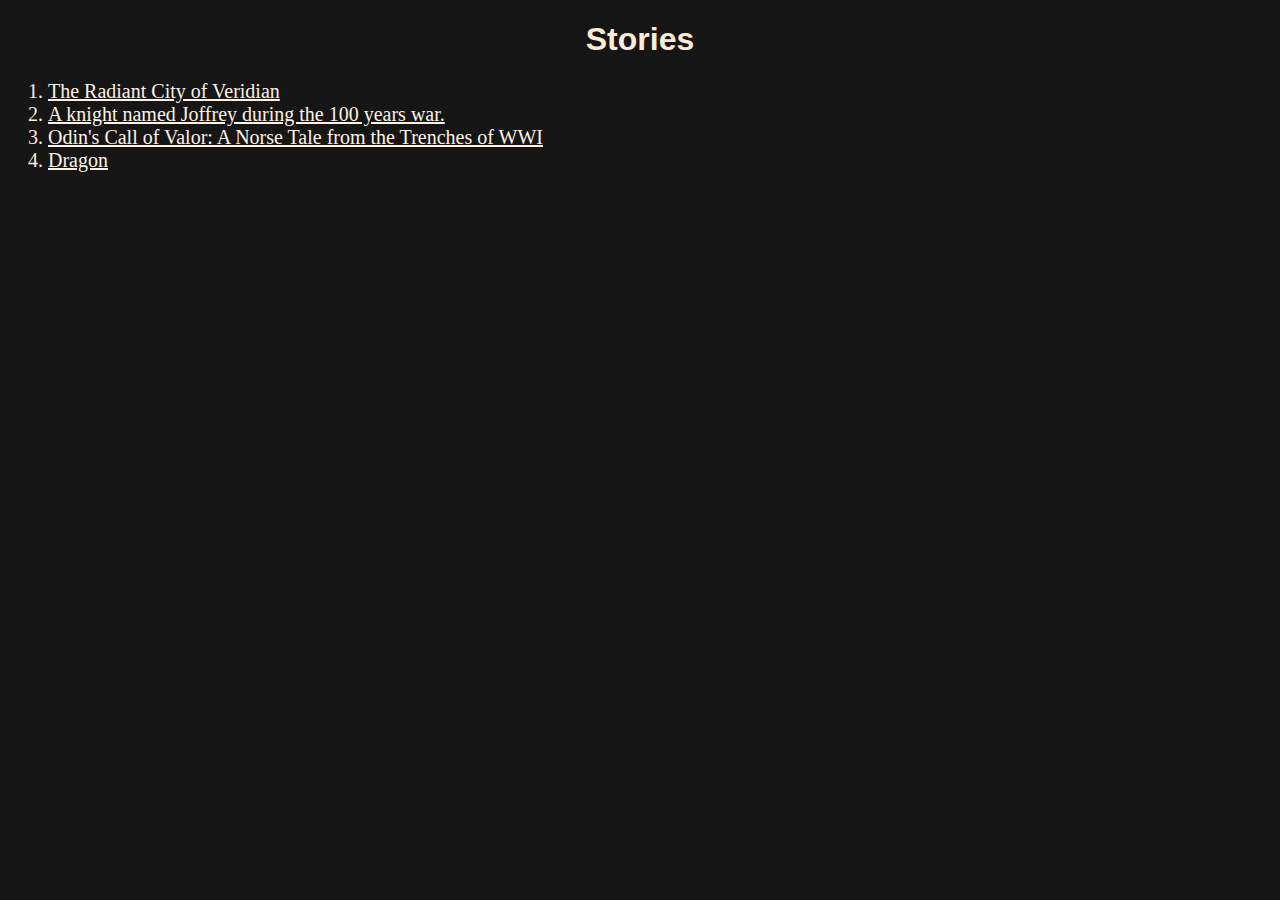
<file: index.html>
<!DOCTYPE html>
<html>
    <head>
        <meta charset="utf-8">
        <meta http-equiv="X-UA-Compatible" content="IE=edge">
        <title>Ai Stories</title>
        <meta name="description" content="">
        <meta name="viewport" content="width=device-width, initial-scale=1">
        <link rel="stylesheet" href="style.css">
    </head>
    <body>
        <h1 id="main_heading">Stories</h1>
        <ol>
            <li><a href="Stories/The Radiant City of Veridian.html">The Radiant City of Veridian</a></li>
            <li><a href="Stories/Knight.html">A knight named Joffrey during the 100 years war.</a></li>
            <li><a href="Stories/odin.html">Odin's Call of Valor: A Norse Tale from the Trenches of WWI</a></li>
            <li><a href="Stories/dragon.html">Dragon</a></li>
        </ol>
    </body>
</html>
</file>
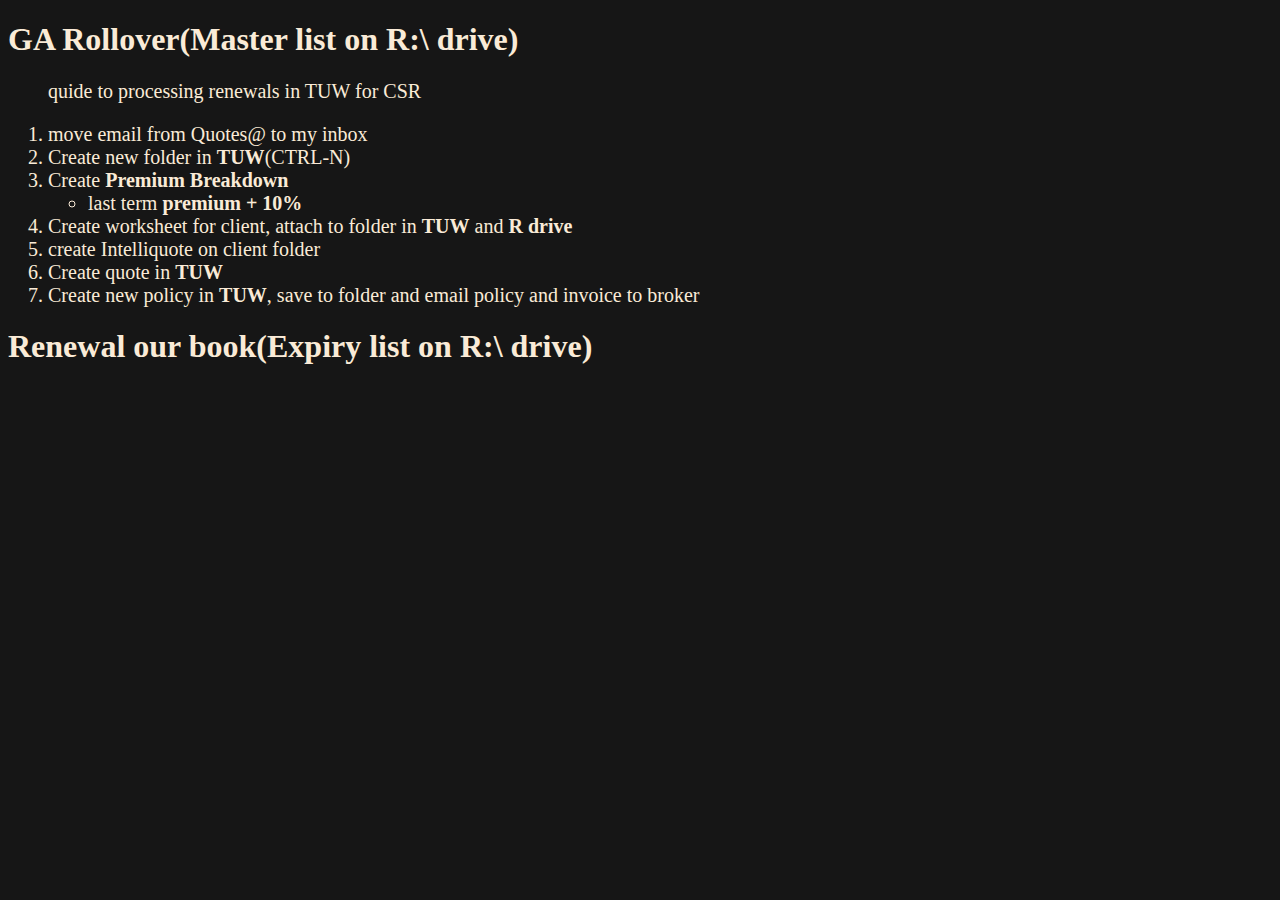
<file: news1.html>
<!DOCTYPE html>
<!--[if lt IE 7]>      <html class="no-js lt-ie9 lt-ie8 lt-ie7"> <![endif]-->
<!--[if IE 7]>         <html class="no-js lt-ie9 lt-ie8"> <![endif]-->
<!--[if IE 8]>         <html class="no-js lt-ie9"> <![endif]-->
<!--[if gt IE 8]>      <html class="no-js"> <!--<![endif]-->
<html>

<head>
    <meta charset="utf-8">
    <meta http-equiv="X-UA-Compatible" content="IE=edge">
    <title>news</title>
    <meta name="description" content="">
    <meta name="viewport" content="width=device-width, initial-scale=1">
    <link rel="stylesheet" href="style.css">
    <!-- <script src="script.js"></script> -->
</head>

<body>
    <div class="main">
        <h1 id="head1">GA Rollover(Master list on R:\ drive) </h1>
        <p id="para1">quide to processing renewals in TUW for CSR</p>
        <ol id="list1">
            <li>move email from Quotes@ to my inbox</li>
            <li>Create new folder in <strong>TUW</strong>(CTRL-N)</li>
            <li>Create <strong>Premium Breakdown</strong></li>
            <ul>
                <li>last term <strong>premium + 10%</strong></li>
            </ul>
            <li>Create worksheet for client, attach to folder in <strong>TUW</strong> and <strong>R drive</strong></li>
            <li>create Intelliquote on client folder</li>
            <li>Create quote in <strong>TUW</strong></li>
            <li>Create new policy in <strong>TUW</strong>, save to folder and email policy and invoice to broker</li>
        </ol>
        <h1 id="head2">Renewal our book(Expiry list on R:\ drive)</h1>






    </div>

</body>

</html>
</file>
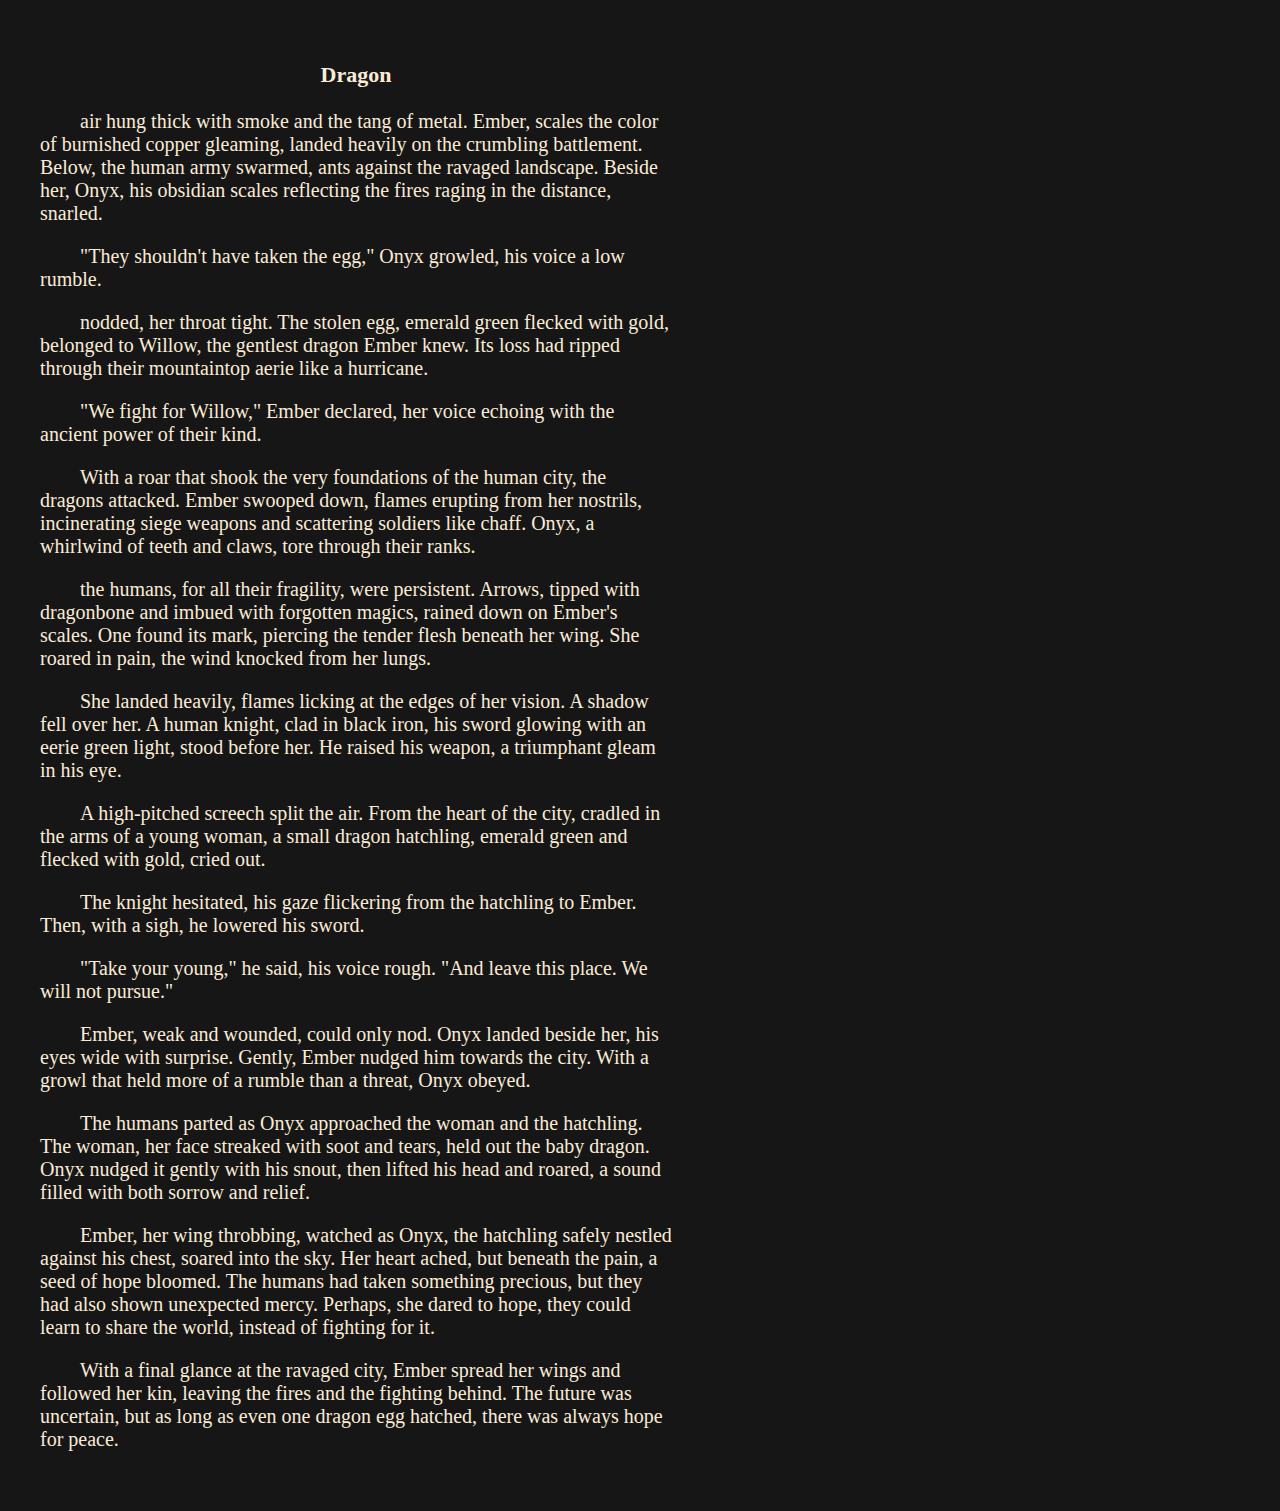
<file: Stories/dragon.html>
<!DOCTYPE html>
<html>
    <head>
        <meta charset="utf-8">
        <meta http-equiv="X-UA-Compatible" content="IE=edge">
        <title>Dragon</title>
        <meta name="description" content="">
        <meta name="viewport" content="width=device-width, initial-scale=1">
        <link rel="stylesheet" href="/style.css">
    </head>
    <body>
        <div class="para">
            <h3 id="story1">Dragon</h3>

            <p> air hung thick with smoke and the tang of metal. Ember, scales the color of burnished copper gleaming, landed heavily on the crumbling battlement. Below, the human army swarmed, ants against the ravaged landscape. Beside her, Onyx, his obsidian scales reflecting the fires raging in the distance, snarled.</p>

            <p>"They shouldn't have taken the egg," Onyx growled, his voice a low rumble.</p>
            
            <p> nodded, her throat tight. The stolen egg, emerald green flecked with gold, belonged to Willow, the gentlest dragon Ember knew. Its loss had ripped through their mountaintop aerie like a hurricane.</p>
            
            <p>"We fight for Willow," Ember declared, her voice echoing with the ancient power of their kind.</p>
            
            <p>With a roar that shook the very foundations of the human city, the dragons attacked. Ember swooped down, flames erupting from her nostrils, incinerating siege weapons and scattering soldiers like chaff. Onyx, a whirlwind of teeth and claws, tore through their ranks.</p>
            
            <p>the humans, for all their fragility, were persistent. Arrows, tipped with dragonbone and imbued with forgotten magics, rained down on Ember's scales. One found its mark, piercing the tender flesh beneath her wing. She roared in pain, the wind knocked from her lungs.</p>
            
            <p>She landed heavily, flames licking at the edges of her vision. A shadow fell over her. A human knight, clad in black iron, his sword glowing with an eerie green light, stood before her. He raised his weapon, a triumphant gleam in his eye.</p>

            <p> A high-pitched screech split the air. From the heart of the city, cradled in the arms of a young woman, a small dragon hatchling, emerald green and flecked with gold, cried out.</p>
            
            <p>The knight hesitated, his gaze flickering from the hatchling to Ember. Then, with a sigh, he lowered his sword.</p>
            
            <p>"Take your young," he said, his voice rough. "And leave this place. We will not pursue."</p>
            
            <p>Ember, weak and wounded, could only nod. Onyx landed beside her, his eyes wide with surprise. Gently, Ember nudged him towards the city. With a growl that held more of a rumble than a threat, Onyx obeyed.</p>
            
            <p>The humans parted as Onyx approached the woman and the hatchling. The woman, her face streaked with soot and tears, held out the baby dragon. Onyx nudged it gently with his snout, then lifted his head and roared, a sound filled with both sorrow and relief.</p>
            
            <p>Ember, her wing throbbing, watched as Onyx, the hatchling safely nestled against his chest, soared into the sky. Her heart ached, but beneath the pain, a seed of hope bloomed. The humans had taken something precious, but they had also shown unexpected mercy. Perhaps, she dared to hope, they could learn to share the world, instead of fighting for it.</p>
            
            <p>With a final glance at the ravaged city, Ember spread her wings and followed her kin, leaving the fires and the fighting behind. The future was uncertain, but as long as even one dragon egg hatched, there was always hope for peace.</p>
            

    </div>
    </body>
</html>
</file>
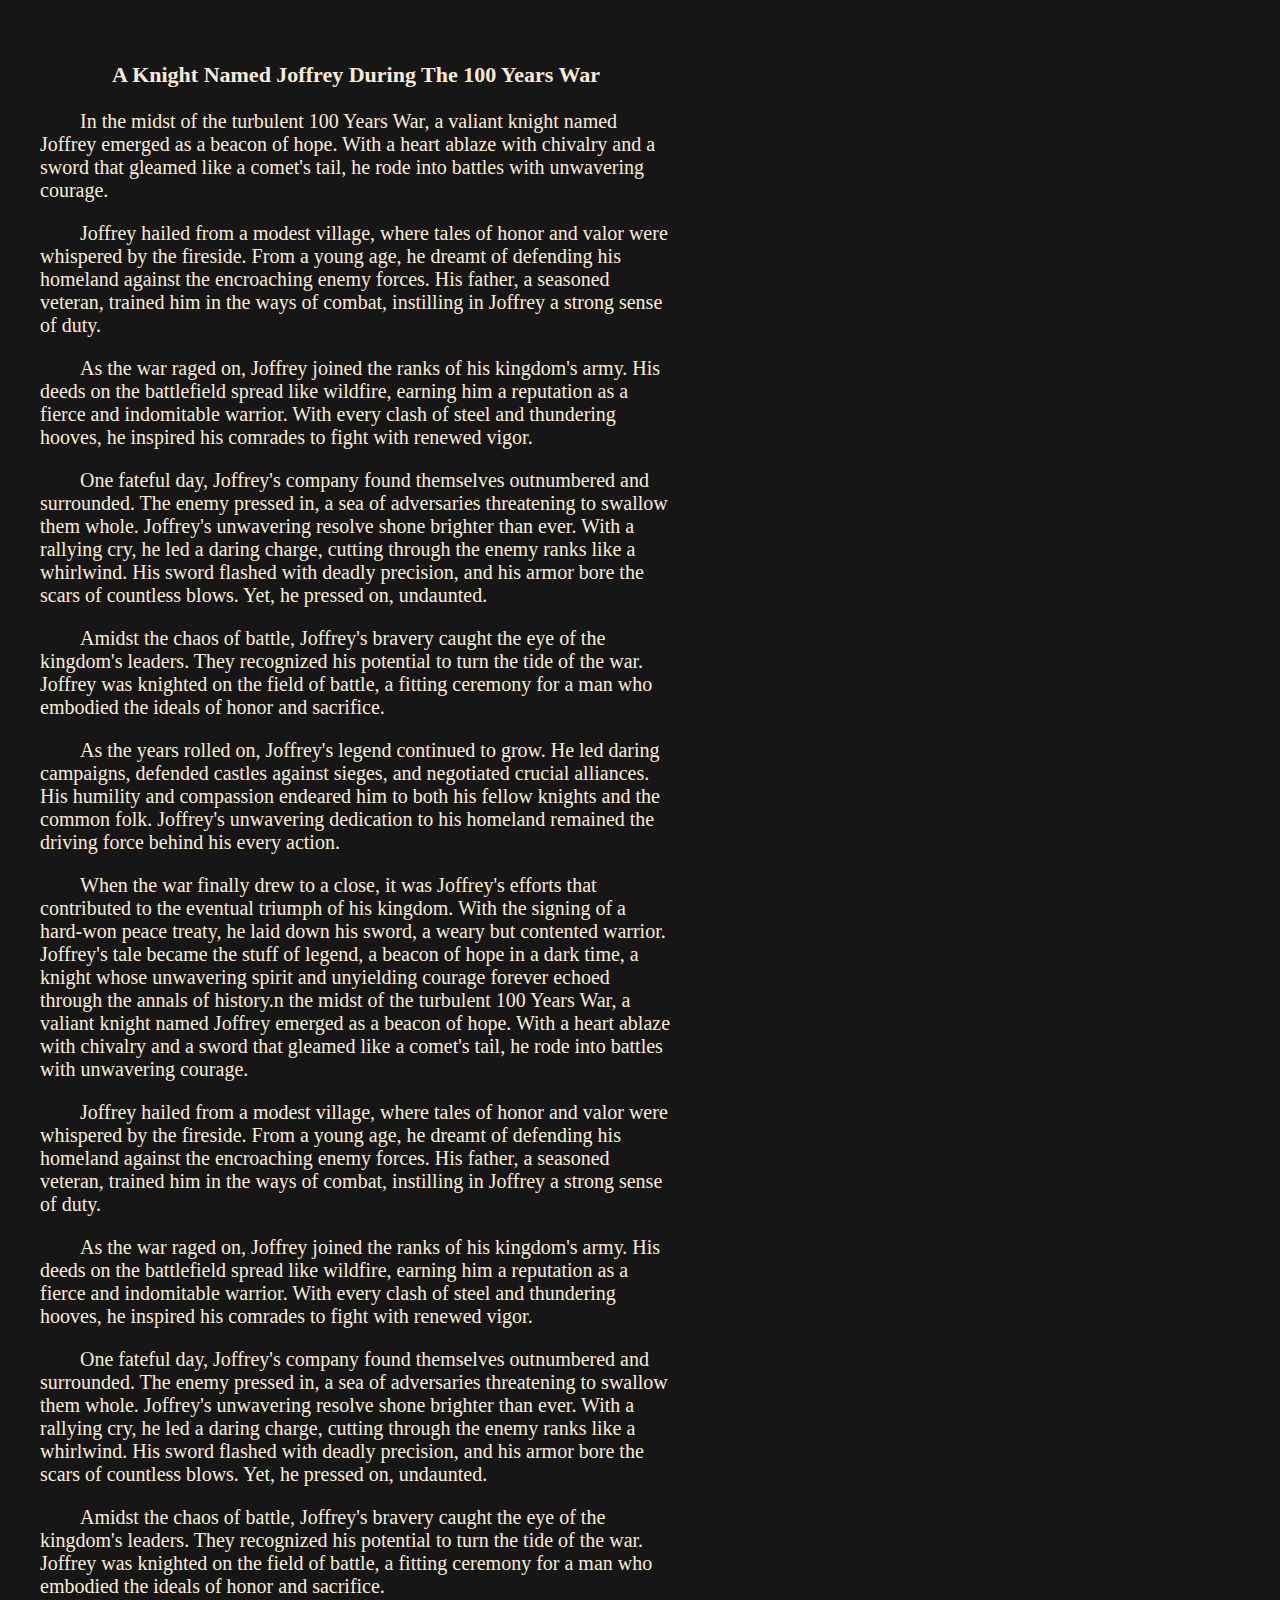
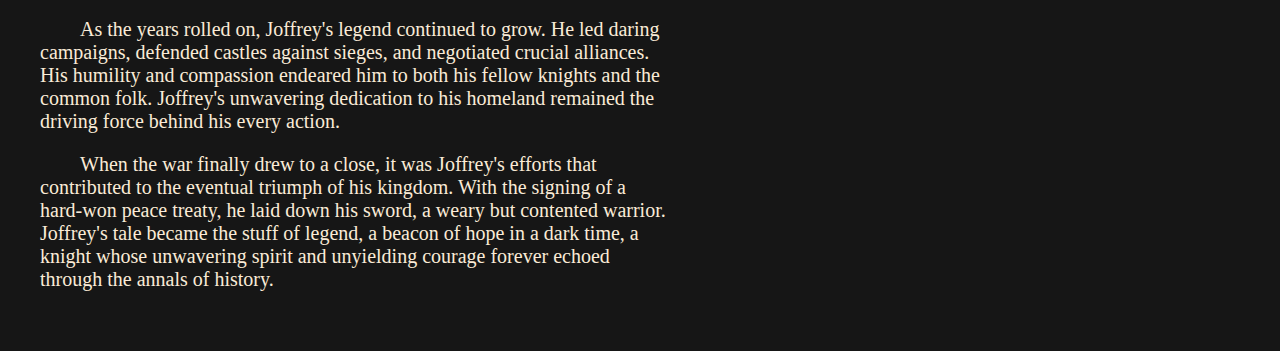
<file: Stories/Knight.html>
<!DOCTYPE html>
<html>
    <head>
        <meta charset="utf-8">
        <meta http-equiv="X-UA-Compatible" content="IE=edge">
        <title>A Knight Named Joffrey During The 100 Years War</title>
        <meta name="description" content="">
        <meta name="viewport" content="width=device-width, initial-scale=1">
        <link rel="stylesheet" href="/style.css">
    </head>
    <body>
        <div class="para">
            <h3 id="story1">A Knight Named Joffrey During The 100 Years War</h3>
<p>In the midst of the turbulent 100 Years War, a valiant knight named Joffrey emerged as a beacon of hope. With a heart ablaze with chivalry and a sword that gleamed like a comet's tail, he rode into battles with unwavering courage.
</p>
<p>
Joffrey hailed from a modest village, where tales of honor and valor were whispered by the fireside. From a young age, he dreamt of defending his homeland against the encroaching enemy forces. His father, a seasoned veteran, trained him in the ways of combat, instilling in Joffrey a strong sense of duty.
</p>
<p>
As the war raged on, Joffrey joined the ranks of his kingdom's army. His deeds on the battlefield spread like wildfire, earning him a reputation as a fierce and indomitable warrior. With every clash of steel and thundering hooves, he inspired his comrades to fight with renewed vigor.
</p>
<p>
One fateful day, Joffrey's company found themselves outnumbered and surrounded. The enemy pressed in, a sea of adversaries threatening to swallow them whole. Joffrey's unwavering resolve shone brighter than ever. With a rallying cry, he led a daring charge, cutting through the enemy ranks like a whirlwind. His sword flashed with deadly precision, and his armor bore the scars of countless blows. Yet, he pressed on, undaunted.
</p>
<p>
Amidst the chaos of battle, Joffrey's bravery caught the eye of the kingdom's leaders. They recognized his potential to turn the tide of the war. Joffrey was knighted on the field of battle, a fitting ceremony for a man who embodied the ideals of honor and sacrifice.
</p>
<p>
As the years rolled on, Joffrey's legend continued to grow. He led daring campaigns, defended castles against sieges, and negotiated crucial alliances. His humility and compassion endeared him to both his fellow knights and the common folk. Joffrey's unwavering dedication to his homeland remained the driving force behind his every action.
</p>
<p>
When the war finally drew to a close, it was Joffrey's efforts that contributed to the eventual triumph of his kingdom. With the signing of a hard-won peace treaty, he laid down his sword, a weary but contented warrior. Joffrey's tale became the stuff of legend, a beacon of hope in a dark time, a knight whose unwavering spirit and unyielding courage forever echoed through the annals of history.n the midst of the turbulent 100 Years War, a valiant knight named Joffrey emerged as a beacon of hope. With a heart ablaze with chivalry and a sword that gleamed like a comet's tail, he rode into battles with unwavering courage.
</p>
<p>
Joffrey hailed from a modest village, where tales of honor and valor were whispered by the fireside. From a young age, he dreamt of defending his homeland against the encroaching enemy forces. His father, a seasoned veteran, trained him in the ways of combat, instilling in Joffrey a strong sense of duty.
</p>
<p>
As the war raged on, Joffrey joined the ranks of his kingdom's army. His deeds on the battlefield spread like wildfire, earning him a reputation as a fierce and indomitable warrior. With every clash of steel and thundering hooves, he inspired his comrades to fight with renewed vigor.
</p>
<p>
One fateful day, Joffrey's company found themselves outnumbered and surrounded. The enemy pressed in, a sea of adversaries threatening to swallow them whole. Joffrey's unwavering resolve shone brighter than ever. With a rallying cry, he led a daring charge, cutting through the enemy ranks like a whirlwind. His sword flashed with deadly precision, and his armor bore the scars of countless blows. Yet, he pressed on, undaunted.
</p>
<p>
Amidst the chaos of battle, Joffrey's bravery caught the eye of the kingdom's leaders. They recognized his potential to turn the tide of the war. Joffrey was knighted on the field of battle, a fitting ceremony for a man who embodied the ideals of honor and sacrifice.</p>
<p>
As the years rolled on, Joffrey's legend continued to grow. He led daring campaigns, defended castles against sieges, and negotiated crucial alliances. His humility and compassion endeared him to both his fellow knights and the common folk. Joffrey's unwavering dedication to his homeland remained the driving force behind his every action.
</p>
<p>
When the war finally drew to a close, it was Joffrey's efforts that contributed to the eventual triumph of his kingdom. With the signing of a hard-won peace treaty, he laid down his sword, a weary but contented warrior. Joffrey's tale became the stuff of legend, a beacon of hope in a dark time, a knight whose unwavering spirit and unyielding courage forever echoed through the annals of history.
</p>
    </div>
</body>
</html>
</file>
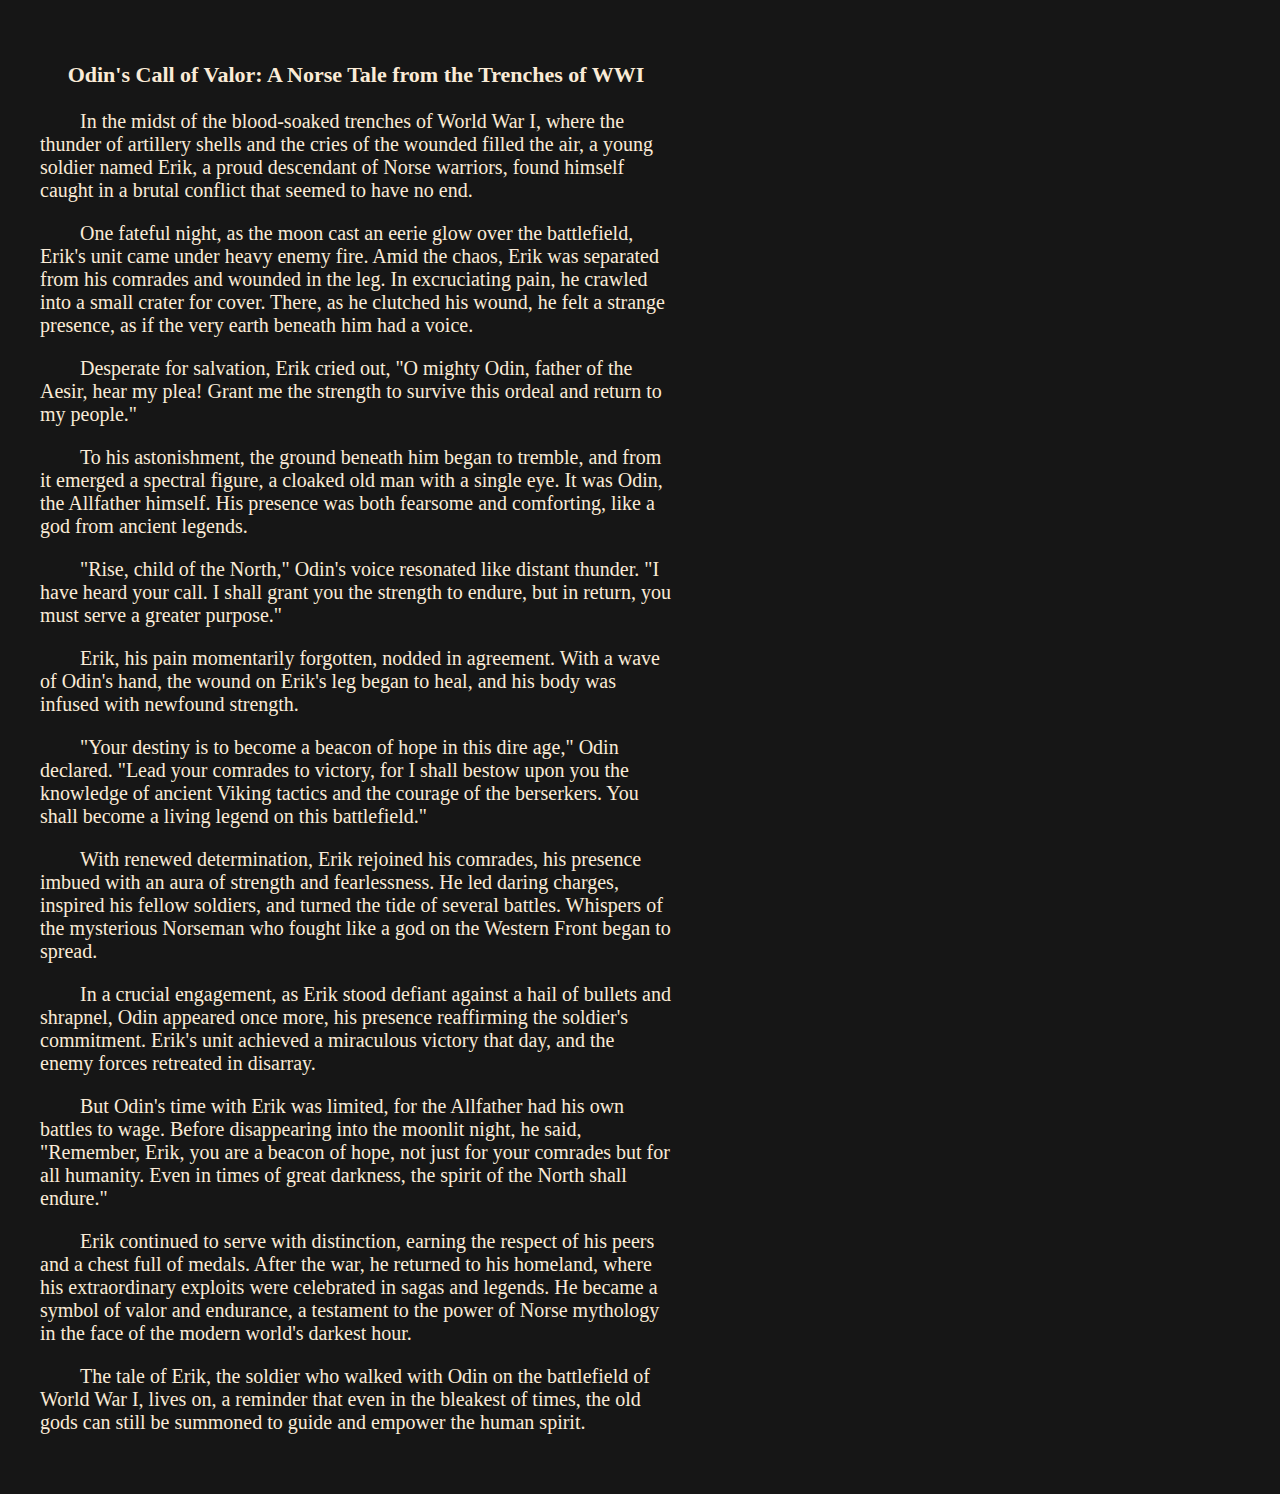
<file: Stories/odin.html>
<!DOCTYPE html>
<html>
    <head>
        <meta charset="utf-8">
        <meta http-equiv="X-UA-Compatible" content="IE=edge">
        <title>Odin's Call of Valor: A Norse Tale from the Trenches of WWI</title>
        <meta name="description" content="">
        <meta name="viewport" content="width=device-width, initial-scale=1">
        <link rel="stylesheet" href="/style.css">
    </head>
    <body>
        <div class="para">
         <h3 id="story1">Odin's Call of Valor: A Norse Tale from the Trenches of WWI</h3>

    <p>
        In the midst of the blood-soaked trenches of World War I, where the thunder of artillery shells and the cries of the wounded filled the air, a young soldier named Erik, a proud descendant of Norse warriors, found himself caught in a brutal conflict that seemed to have no end.
    </p>

    <p>
        One fateful night, as the moon cast an eerie glow over the battlefield, Erik's unit came under heavy enemy fire. Amid the chaos, Erik was separated from his comrades and wounded in the leg. In excruciating pain, he crawled into a small crater for cover. There, as he clutched his wound, he felt a strange presence, as if the very earth beneath him had a voice.
    </p>

    <p>
        Desperate for salvation, Erik cried out, "O mighty Odin, father of the Aesir, hear my plea! Grant me the strength to survive this ordeal and return to my people."
    </p>

    <p>
        To his astonishment, the ground beneath him began to tremble, and from it emerged a spectral figure, a cloaked old man with a single eye. It was Odin, the Allfather himself. His presence was both fearsome and comforting, like a god from ancient legends.
    </p>

    <p>
        "Rise, child of the North," Odin's voice resonated like distant thunder. "I have heard your call. I shall grant you the strength to endure, but in return, you must serve a greater purpose."
    </p>

    <p>
        Erik, his pain momentarily forgotten, nodded in agreement. With a wave of Odin's hand, the wound on Erik's leg began to heal, and his body was infused with newfound strength.
    </p>

    <p>
        "Your destiny is to become a beacon of hope in this dire age," Odin declared. "Lead your comrades to victory, for I shall bestow upon you the knowledge of ancient Viking tactics and the courage of the berserkers. You shall become a living legend on this battlefield."
    </p>

    <p>
        With renewed determination, Erik rejoined his comrades, his presence imbued with an aura of strength and fearlessness. He led daring charges, inspired his fellow soldiers, and turned the tide of several battles. Whispers of the mysterious Norseman who fought like a god on the Western Front began to spread.
    </p>

    <p>
        In a crucial engagement, as Erik stood defiant against a hail of bullets and shrapnel, Odin appeared once more, his presence reaffirming the soldier's commitment. Erik's unit achieved a miraculous victory that day, and the enemy forces retreated in disarray.
    </p>

    <p>
        But Odin's time with Erik was limited, for the Allfather had his own battles to wage. Before disappearing into the moonlit night, he said, "Remember, Erik, you are a beacon of hope, not just for your comrades but for all humanity. Even in times of great darkness, the spirit of the North shall endure."
    </p>

    <p>
        Erik continued to serve with distinction, earning the respect of his peers and a chest full of medals. After the war, he returned to his homeland, where his extraordinary exploits were celebrated in sagas and legends. He became a symbol of valor and endurance, a testament to the power of Norse mythology in the face of the modern world's darkest hour.
    </p>

    <p>
        The tale of Erik, the soldier who walked with Odin on the battlefield of World War I, lives on, a reminder that even in the bleakest of times, the old gods can still be summoned to guide and empower the human spirit.
    </p>
    </div>
    </body>
</html>
</file>
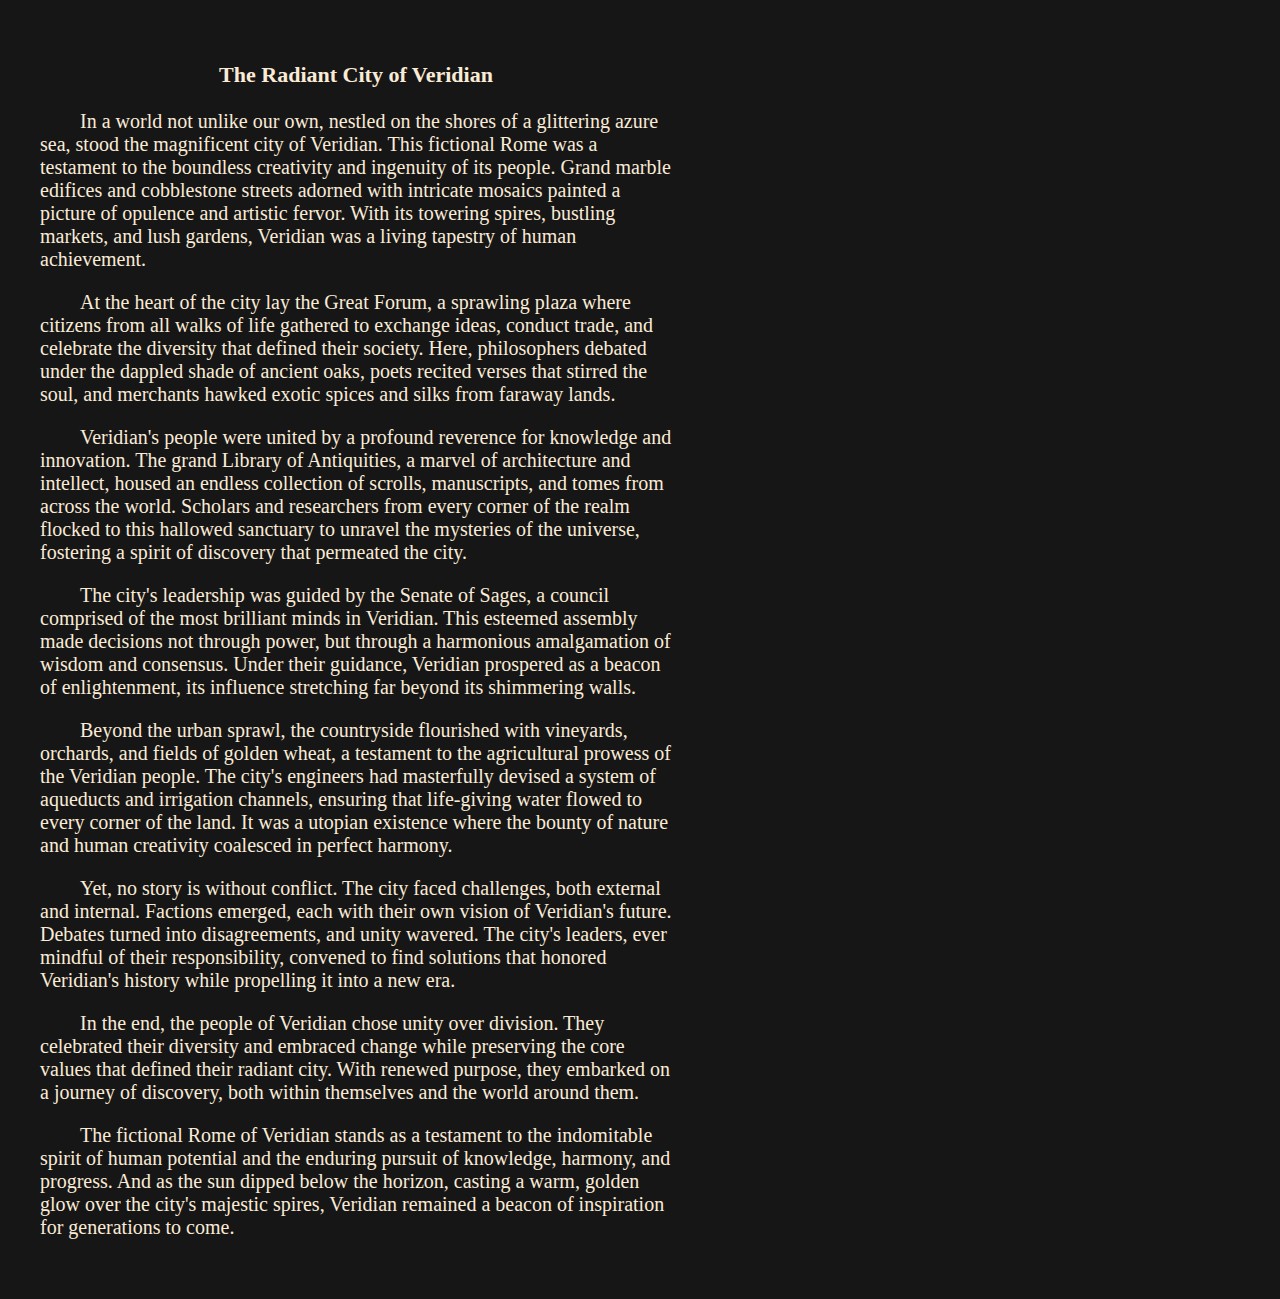
<file: Stories/The Radiant City of Veridian.html>
<!DOCTYPE html>
<html>
    <head>
        <meta charset="utf-8">
        <meta http-equiv="X-UA-Compatible" content="IE=edge">
        <title>The Radiant City of Veridian</title>
        <meta name="description" content="">
        <meta name="viewport" content="width=device-width, initial-scale=1">
        <link rel="stylesheet" href="/style.css">
    </head>
    <body>
        <div class="para">
            <h3 id="story1">The Radiant City of Veridian</h3>

<p>In a world not unlike our own, nestled on the shores of a glittering azure sea, stood the magnificent city of Veridian. This fictional Rome was a testament to the boundless creativity and ingenuity of its people. Grand marble edifices and cobblestone streets adorned with intricate mosaics painted a picture of opulence and artistic fervor. With its towering spires, bustling markets, and lush gardens, Veridian was a living tapestry of human achievement.
</p>
<p>At the heart of the city lay the Great Forum, a sprawling plaza where citizens from all walks of life gathered to exchange ideas, conduct trade, and celebrate the diversity that defined their society. Here, philosophers debated under the dappled shade of ancient oaks, poets recited verses that stirred the soul, and merchants hawked exotic spices and silks from faraway lands.
</p>
<p>Veridian's people were united by a profound reverence for knowledge and innovation. The grand Library of Antiquities, a marvel of architecture and intellect, housed an endless collection of scrolls, manuscripts, and tomes from across the world. Scholars and researchers from every corner of the realm flocked to this hallowed sanctuary to unravel the mysteries of the universe, fostering a spirit of discovery that permeated the city.
</p>
<p>The city's leadership was guided by the Senate of Sages, a council comprised of the most brilliant minds in Veridian. This esteemed assembly made decisions not through power, but through a harmonious amalgamation of wisdom and consensus. Under their guidance, Veridian prospered as a beacon of enlightenment, its influence stretching far beyond its shimmering walls.
</p>
<p>Beyond the urban sprawl, the countryside flourished with vineyards, orchards, and fields of golden wheat, a testament to the agricultural prowess of the Veridian people. The city's engineers had masterfully devised a system of aqueducts and irrigation channels, ensuring that life-giving water flowed to every corner of the land. It was a utopian existence where the bounty of nature and human creativity coalesced in perfect harmony.
</p>
<p>Yet, no story is without conflict. The city faced challenges, both external and internal. Factions emerged, each with their own vision of Veridian's future. Debates turned into disagreements, and unity wavered. The city's leaders, ever mindful of their responsibility, convened to find solutions that honored Veridian's history while propelling it into a new era.
</p>
<p>In the end, the people of Veridian chose unity over division. They celebrated their diversity and embraced change while preserving the core values that defined their radiant city. With renewed purpose, they embarked on a journey of discovery, both within themselves and the world around them.
</p>
<p>The fictional Rome of Veridian stands as a testament to the indomitable spirit of human potential and the enduring pursuit of knowledge, harmony, and progress. And as the sun dipped below the horizon, casting a warm, golden glow over the city's majestic spires, Veridian remained a beacon of inspiration for generations to come.
 </p>
    </div>
    </body>
</html>
</file>
<file: style.css>
body{
    background-color: rgb(22, 22, 22);
    color: antiquewhite;
}

.headings{
    text-align: center;
    font-size: 32px;
}

.para{
    max-width: 50%; /* Adjust the value to set the desired maximum width */
  /*margin: 0 auto; To center the container, optional */
  padding: 2em;
}

#heading1{
    font-size: 26px;
    color: rgb(26, 99, 99);
}

#story1{
    font-size: 22px;
    text-align: center;
}

#main_heading{
    text-align: center;
    font-family:'Segoe UI', Tahoma, Geneva, Verdana, sans-serif;
}

a{
    color:rgb(253, 242, 228)
}

a:visited{
    color: rgb(151, 151, 151);
}

p{
    font-size: 20px;
    font-family: Georgia, 'Times New Roman', Times, serif;
    word-wrap: break-word;
    text-indent: 40px; /* Adjust the value to set the desired indent */
}

ol{
    font-size: 20px;
}
</file>
